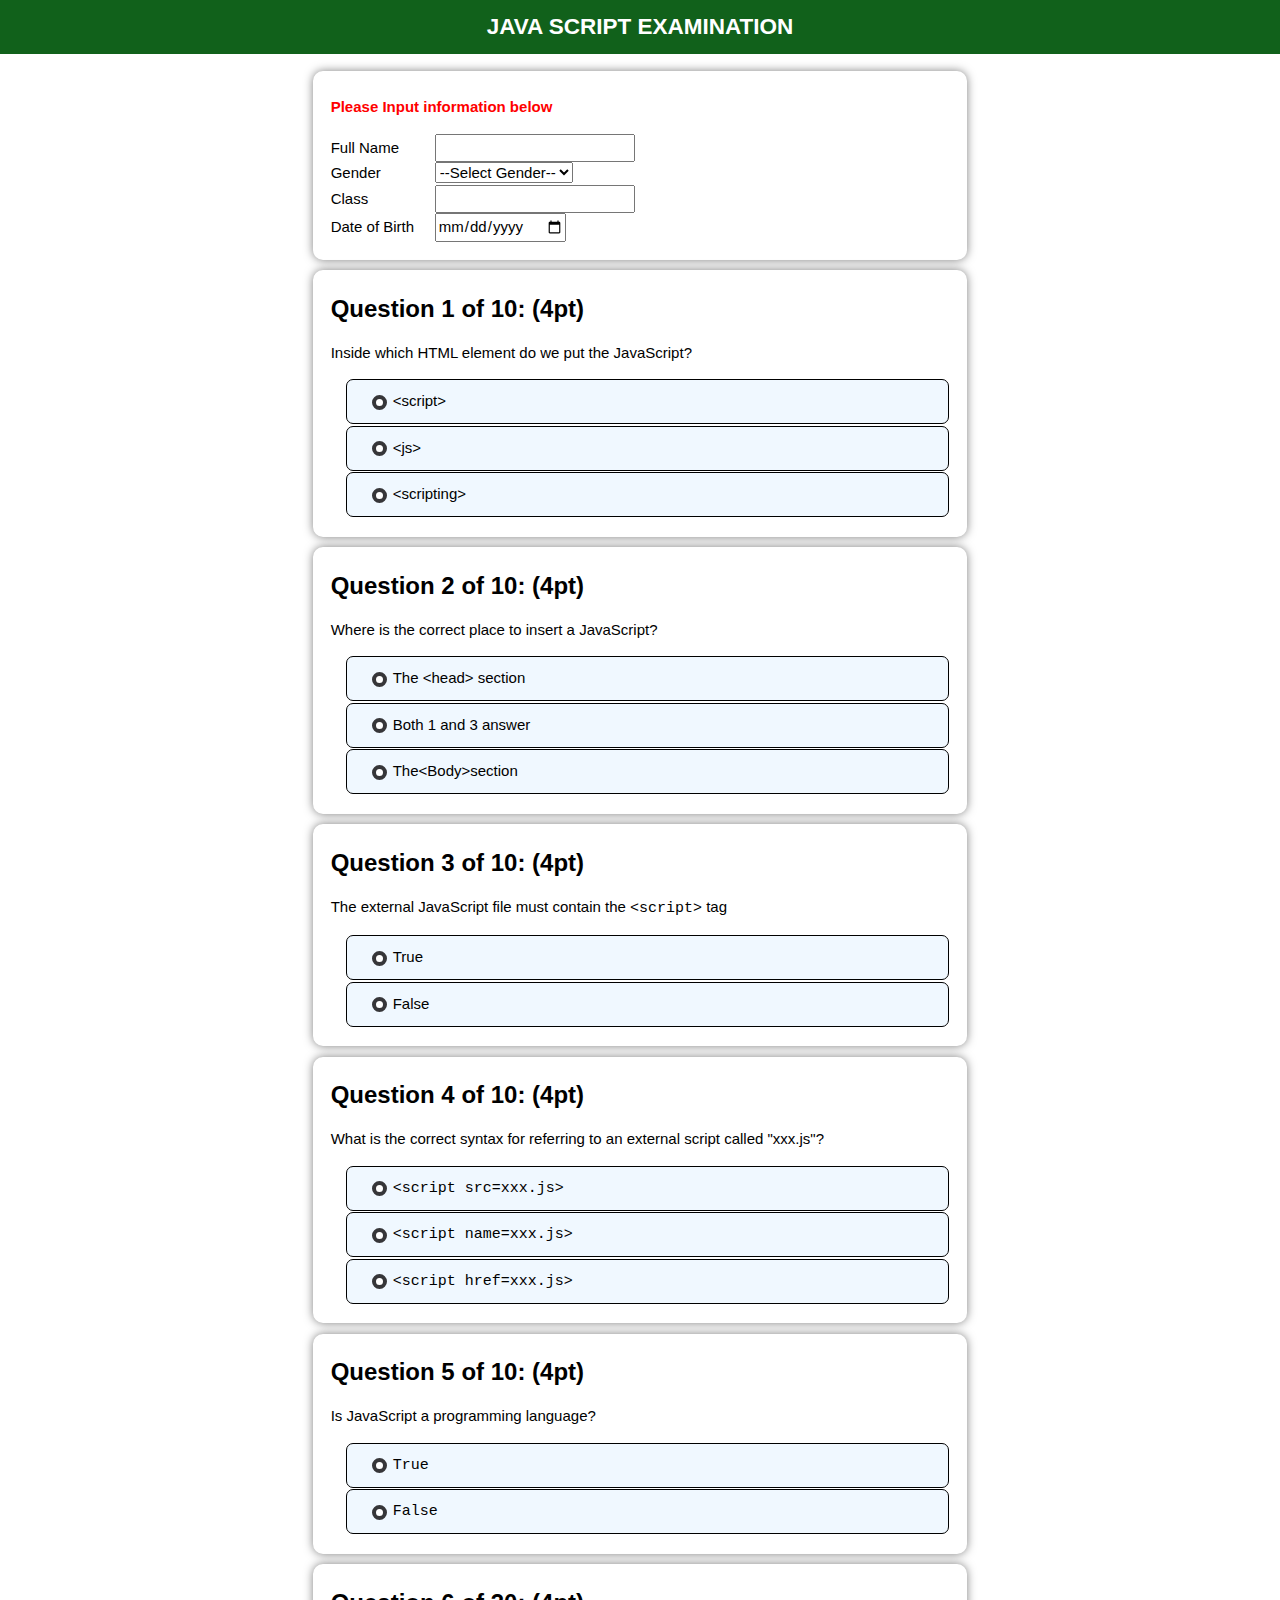
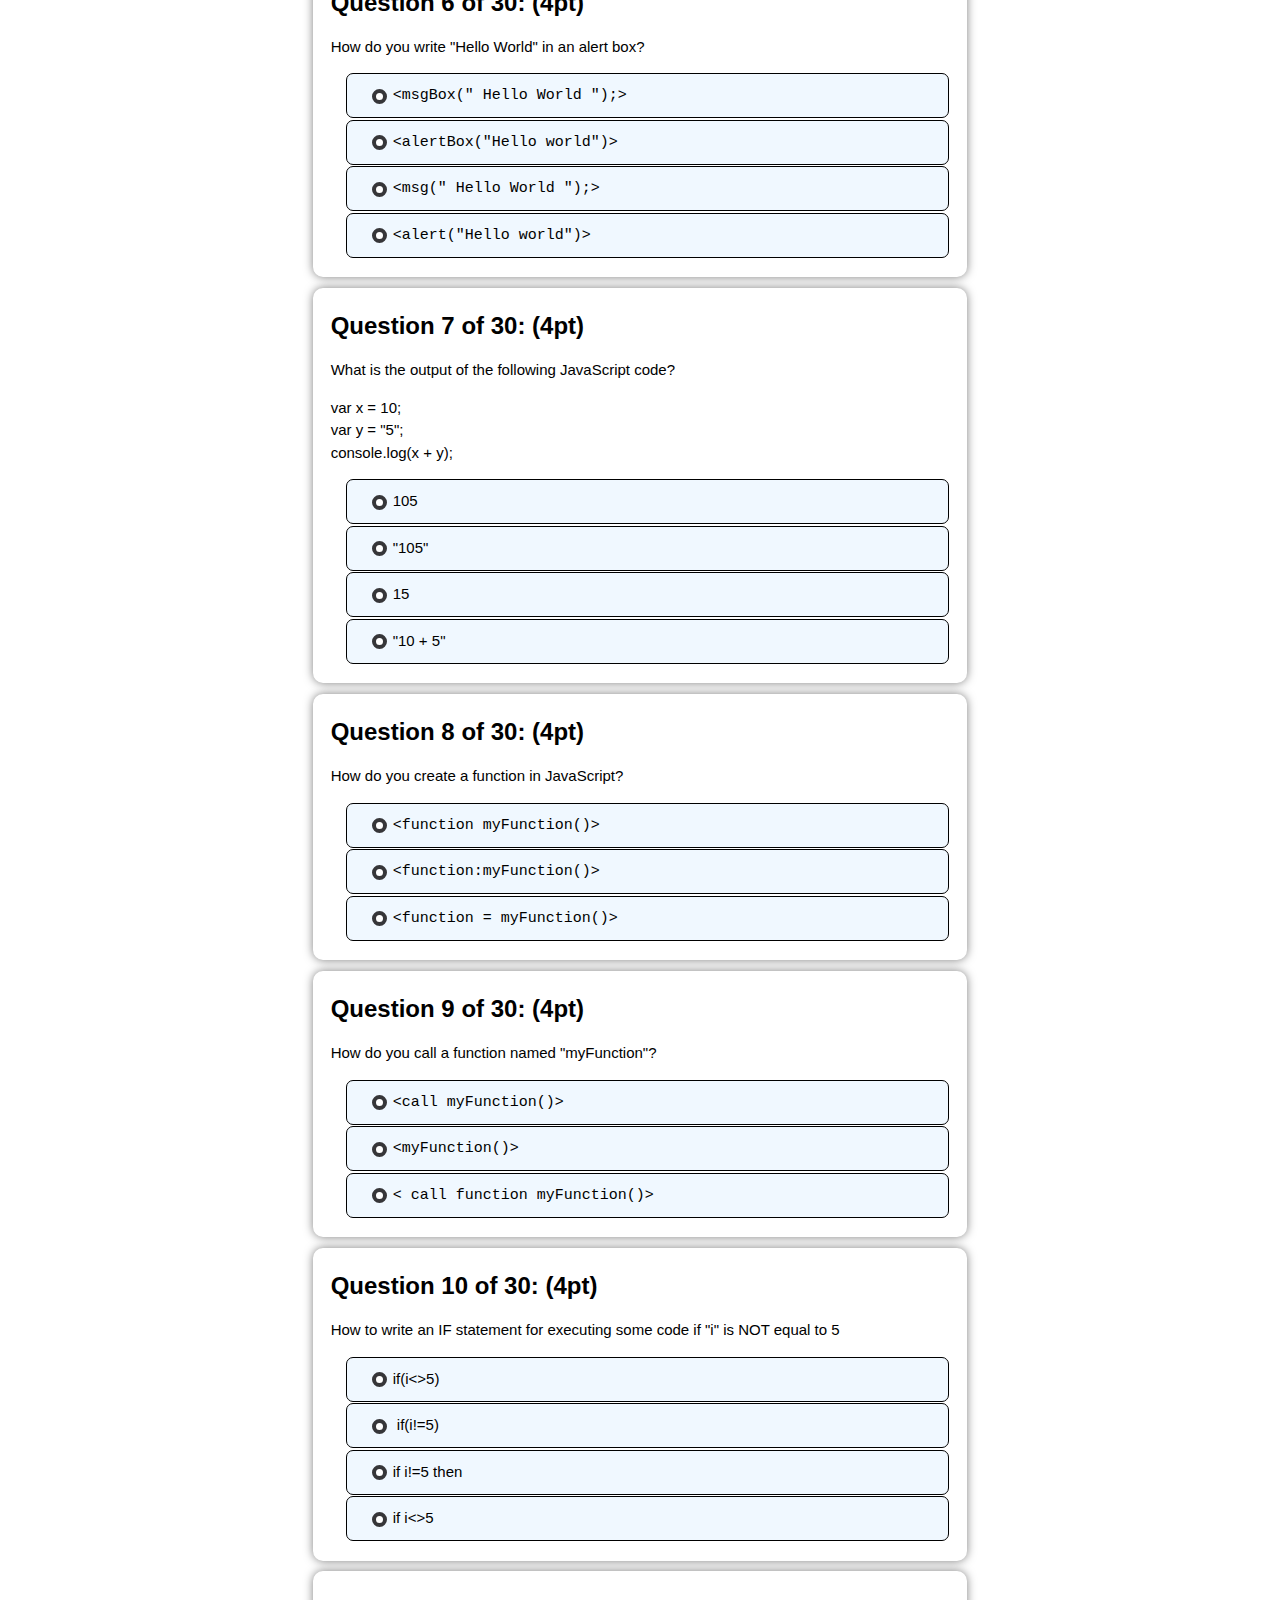
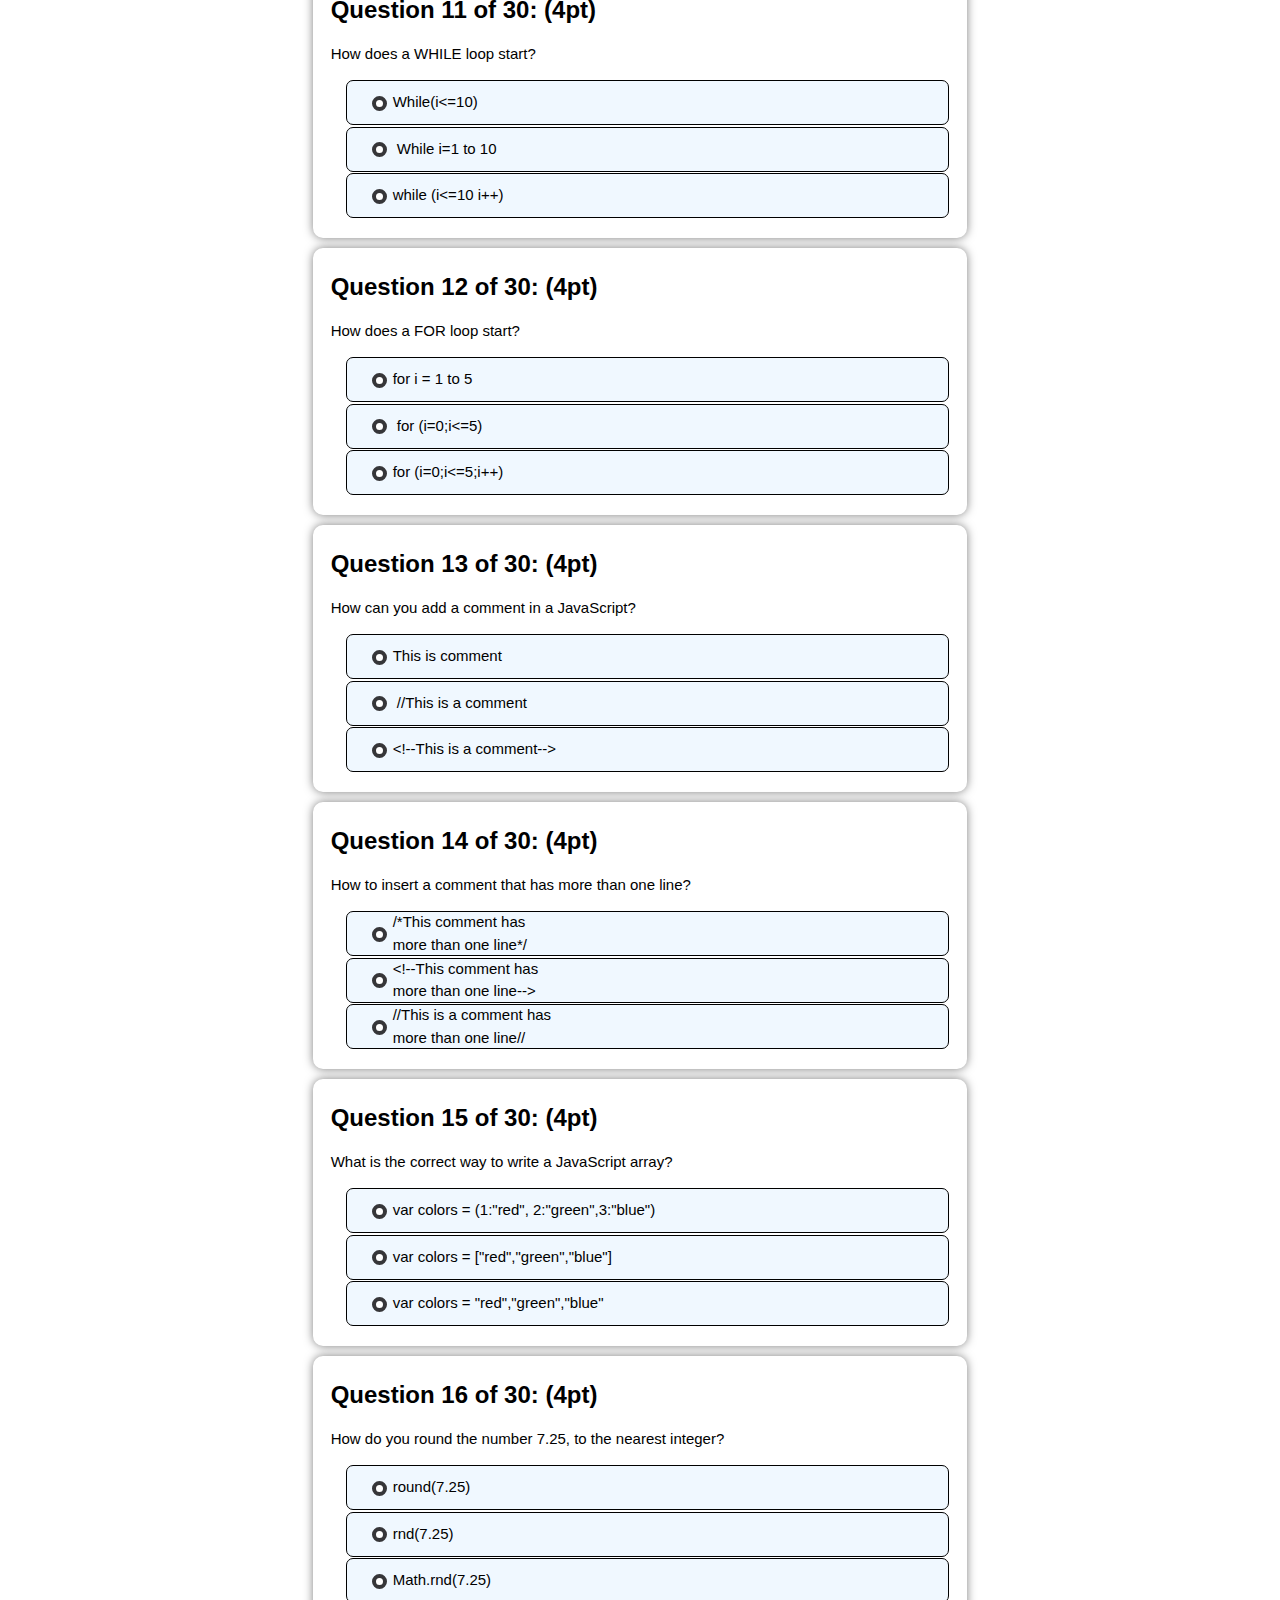
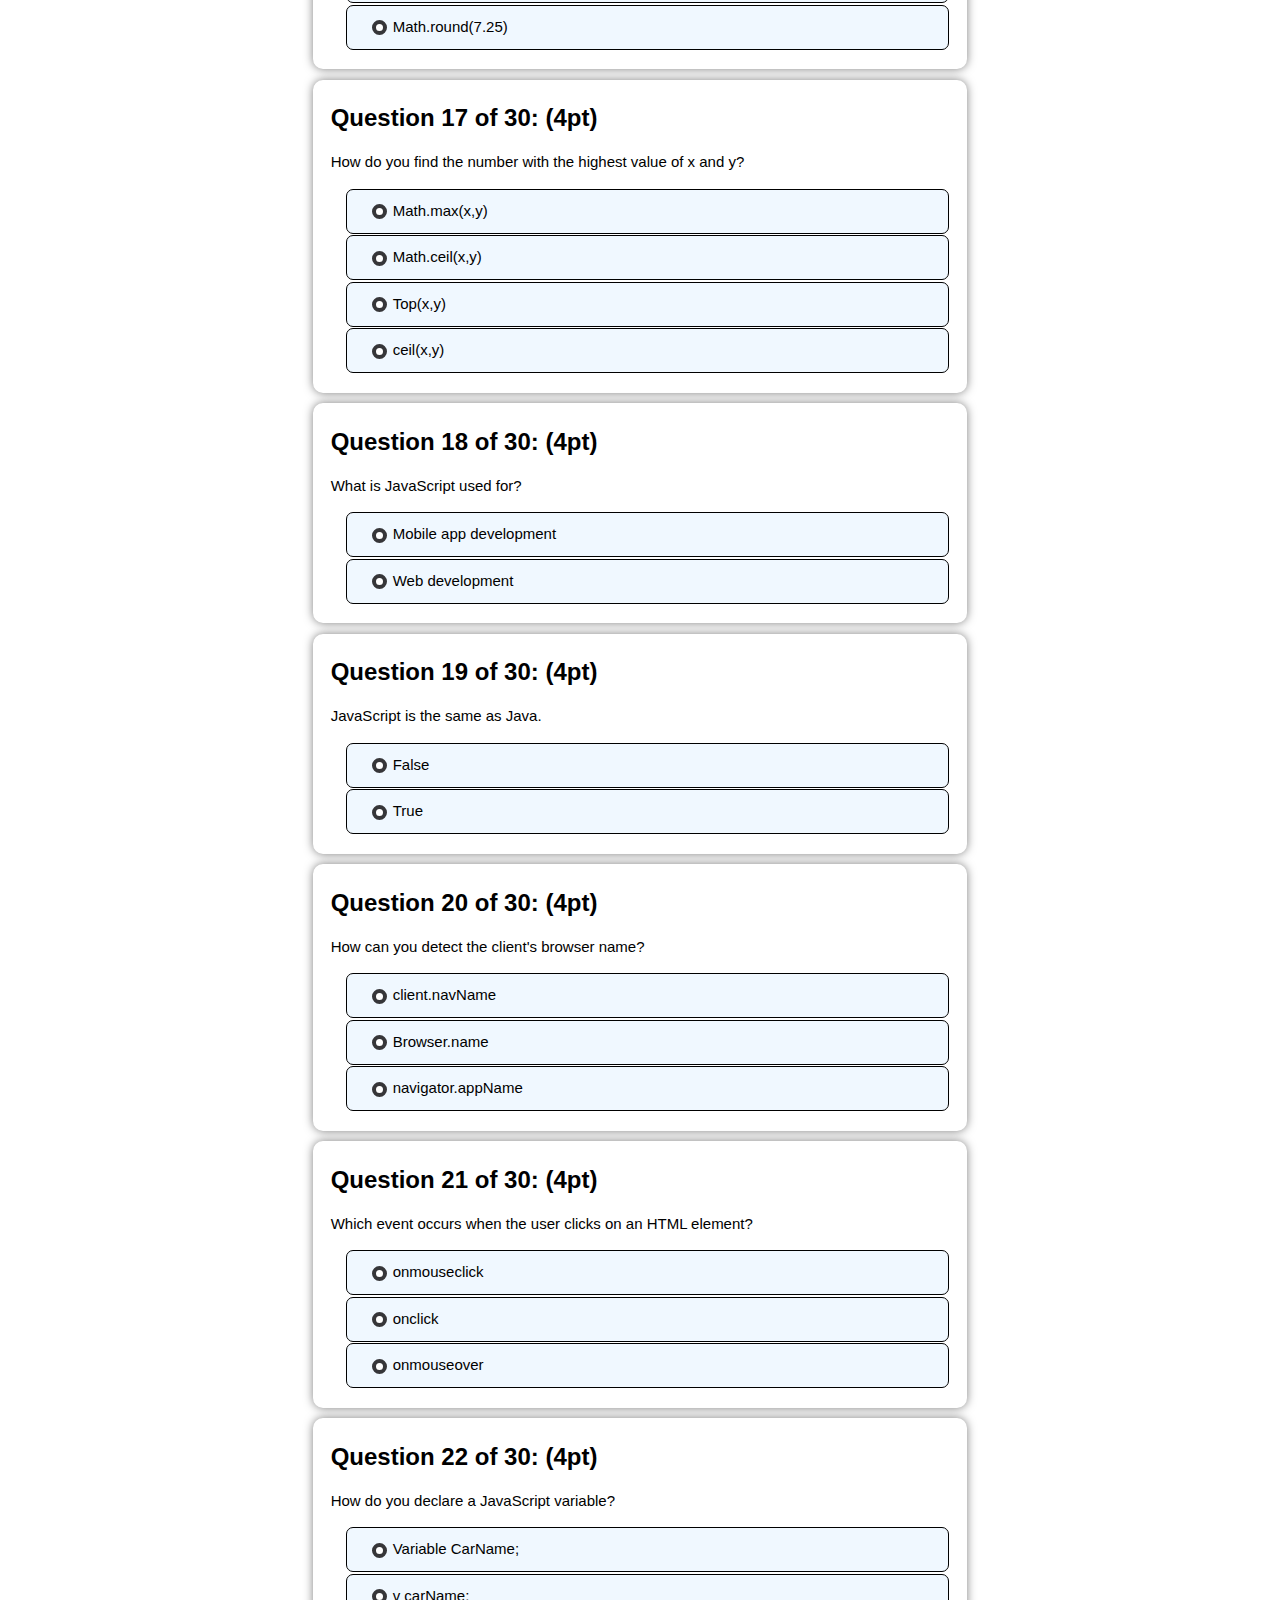
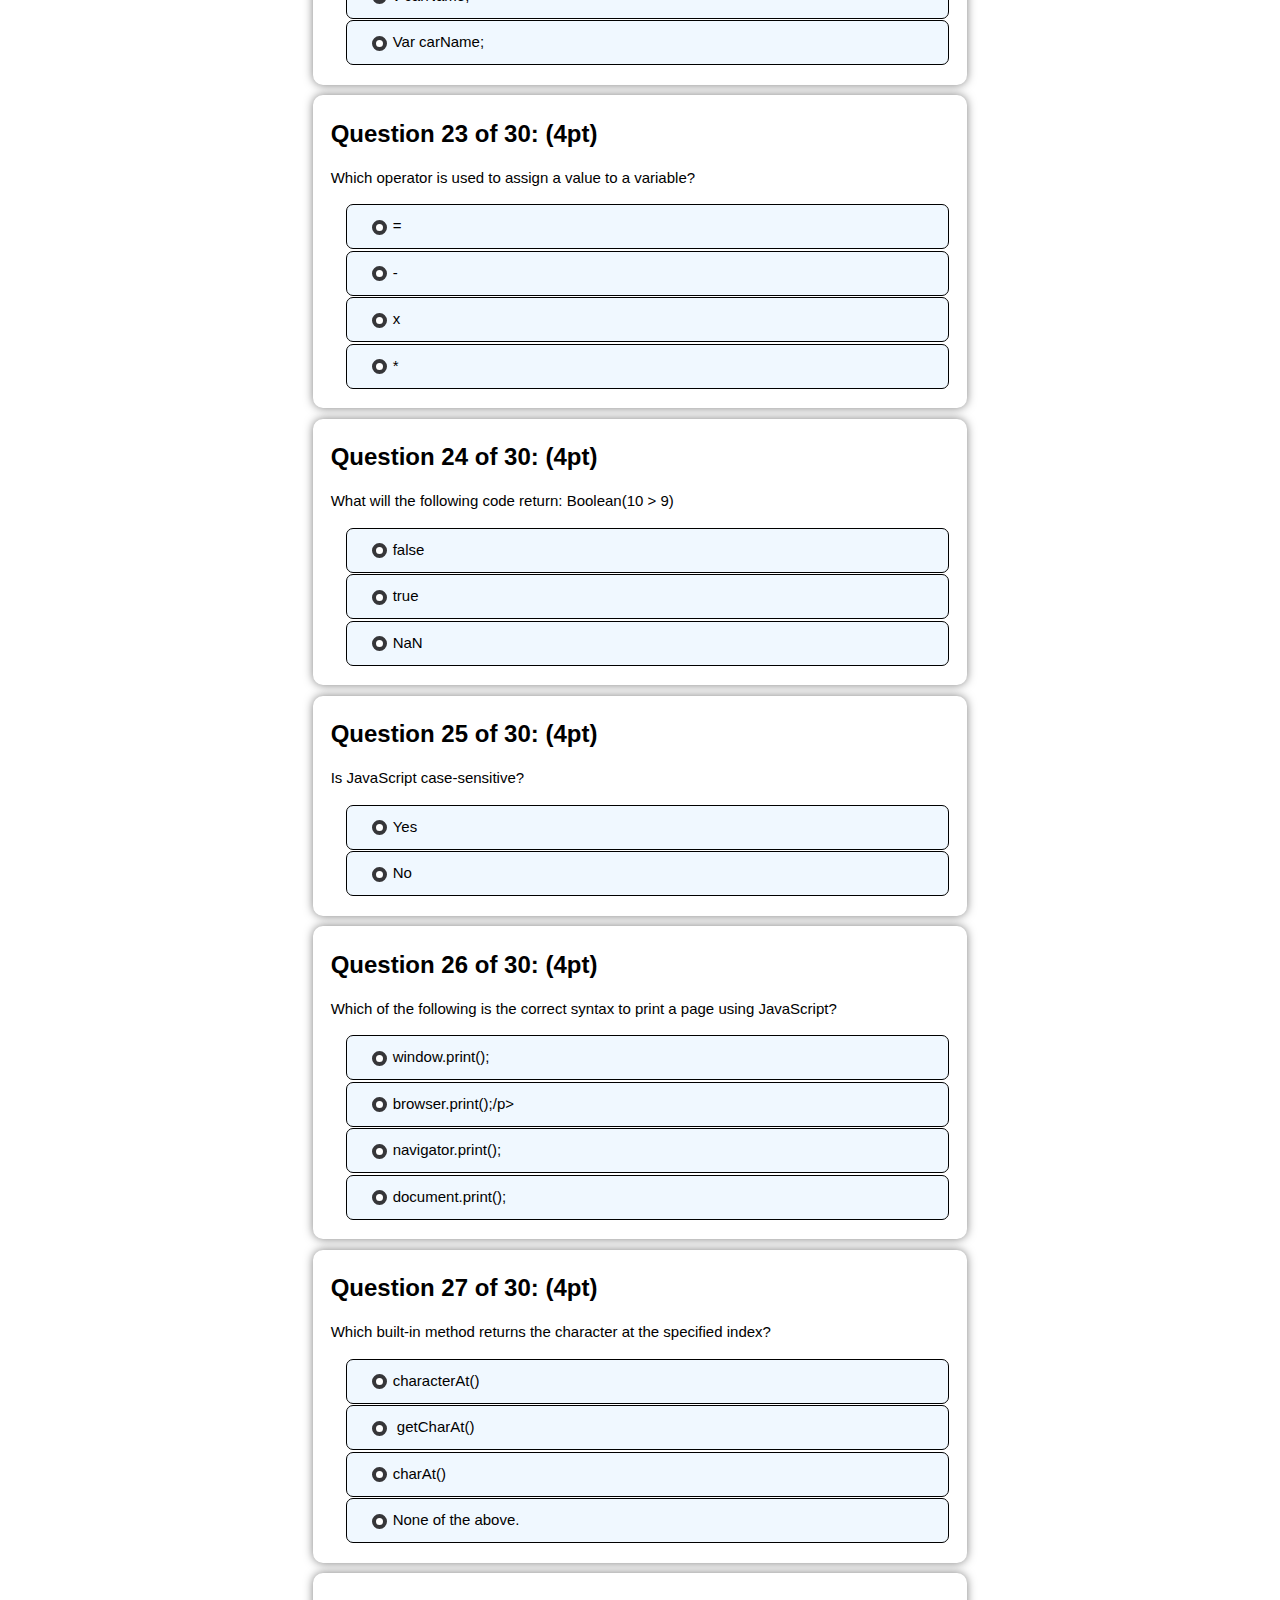
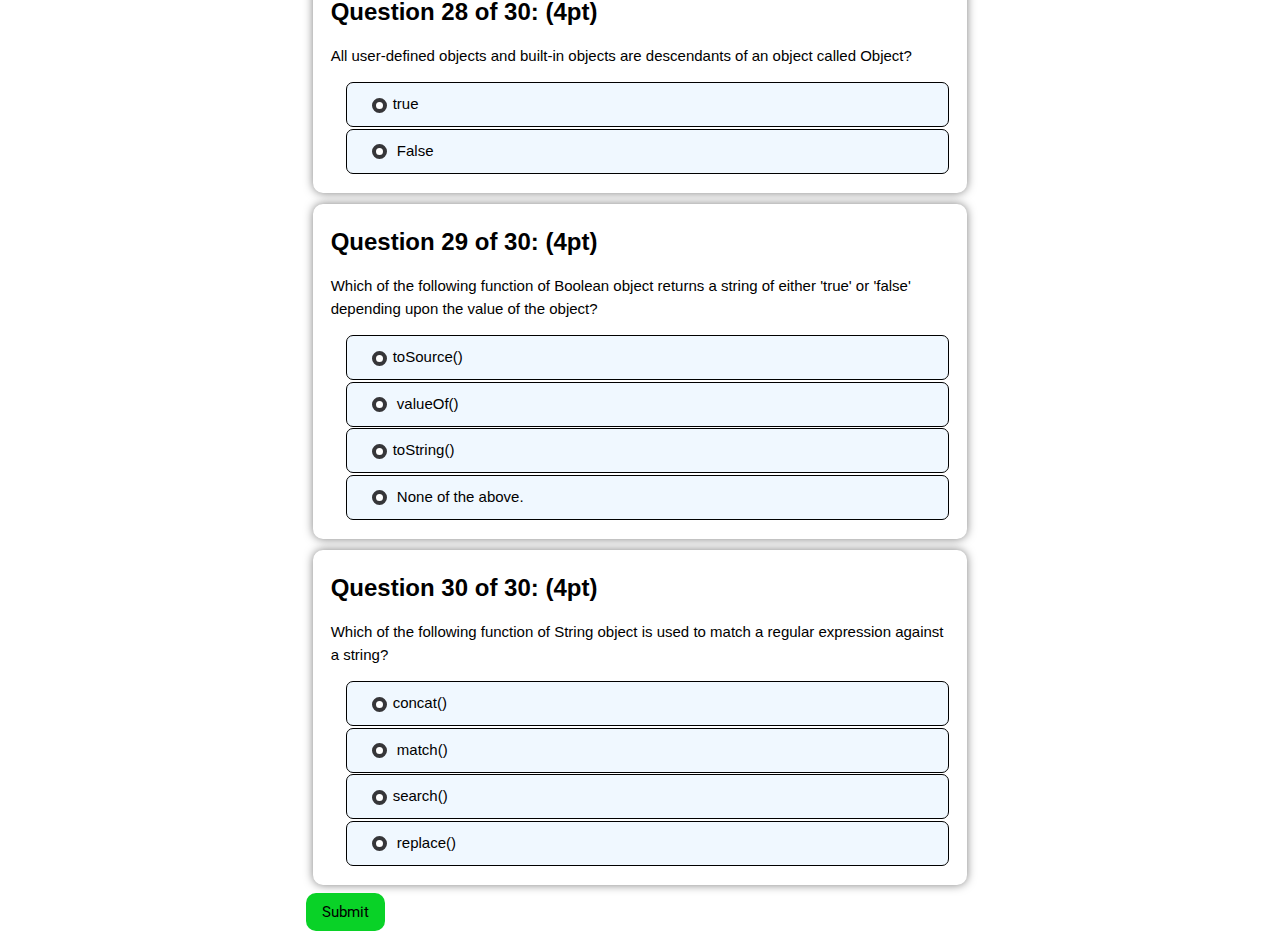
<file: index.html>
<!DOCTYPE html>
<html lang="en">
<head>
    <meta charset="UTF-8">
    <meta http-equiv="X-UA-Compatible" content="IE=edge">
    <meta name="viewport" content="width=device-width, initial-scale=1.0">
    <title>online test</title>
    <link rel="stylesheet" href="w3.css">
    <link rel="stylesheet" href="t1.css">
    <link rel="icon" type="image/png" href="xxx.ico"/>
    <link rel="preconnect" href="https://fonts.googleapis.com">
    <link rel="preconnect" href="https://fonts.gstatic.com" crossorigin>
    <link href="https://fonts.googleapis.com/css2?family=Kdam+Thmor+Pro&family=Poppins:wght@400;500;600&family=Roboto&display=swap" rel="stylesheet">
</head>
<body>
    <div class="exam"> 
        <h1> JAVA SCRIPT EXAMINATION</h1>
    </div>
   <div class="container">
        <div class="w3-container">
            <div class="question result" id="finalResult">
                <h3>Thank you for submitting.</h3>
                <hr>
                <p id="rsTwo" > :Result</p>
             </div>       
            <div class="information" id="myForm">
               <p>Please Input information below</p>
                <label for="fullname">Full Name</label>
                <input type="text" id="fullname" name="fullname" required><br>
                <label for="gender" id="">Gender</label>
                <select id="gender" name="gender"  required>
                    <option value="">--Select Gender--</option>
                    <option value="male">Male</option>
                    <option valu e="female">Female</option>
                </select><br>
                <label for="class" id="class">Class</label>
                <input type="text" id="classx" name="class" required><br>

                <label for="dob">Date of Birth</label>
                <input type="date" id="dob" name="dob" required><br>
            </div>       
            <div class="question">
                <h3 id="q1">Question 1 of 10: (4pt)</h3>
                <p id="question">Inside which HTML element do we put the JavaScript?</p>
                <div class="third-container">          
                   <div class="qs" id="qs">
                    <p>
                        <input class="checkbox-round"  type="checkbox" name="" id="q1_1">
                        <label for=""><p><</p> script<p>></p></label>
                    </p>
                   </div>
                    <div class="qs" id="qs">
                        <p>
                            <input  class="checkbox-round"  type="checkbox" name="" id="q1_2">
                            <label for=""><p><</p> js <p>></p></label>
                        </p>
                    </div>
                    <div class="qs" id="qs">
                        <p>
                            <input  class="checkbox-round"  type="checkbox" name="" id="q1_3">
                            <label for=""><p><</p>scripting<p>></p></label>
                        </p>
                    </div>             
                </div>
            </div>
            <div class="question">
            <h3 id="q2">Question 2 of 10: (4pt)</h3>
            <p id="question">Where is the correct place to insert a JavaScript?
            </p>
            <div class="third-container">          
               <div class="qs" id="qs">
                <p>
                    <input class="checkbox-round"  type="checkbox" name="" id="q2_1">
                    <label for=""><p>The <</p> head<p>> section</p>
                    </label>
                </p>
               </div>
                <div class="qs" id="qs">
                <p>
                        <input  class="checkbox-round"  type="checkbox" name="" id="q2_2">
                        <label for=""><p>Both  1 and 3 answer</p></label>
                 </p>
                </div>
                <div class="qs" id="qs">
                    <p>
                        <input  class="checkbox-round"  type="checkbox" name="" id="q2_3">
                        <label for=""><p>The<</p>Body<p>>section</p></label>
                    </p>
                </div>
            </div>
            </div>
            <div class="question">
                <h3 id="q3">Question 3 of 10: (4pt)</h3>
                <p id="question">
                    The external JavaScript file must contain the <code>&lt;script&gt;</code> tag</p>
                <div class="third-container">          
                    <div class="qs" id="qs">
                    <p>
                        <input class="checkbox-round"  type="checkbox" name="" id="q3_1">
                        <label for=""><p>True</p></label>
                    </p>
                    </div>
                    <div class="qs" id="qs">
                        <p>
                        <input  class="checkbox-round"  type="checkbox" name="" id="q3_2">
                        <label for=""><p>False</p></label>
                       </p>
                    </div>                        
                </div>
            </div>
            <div class="question">
                <h3 id="q1">Question 4 of 10: (4pt)</h3>
            <p id="question">What is the correct syntax for referring to an external script called "xxx.js"?
            </p>
            <div class="third-container">          
                <div class="qs" id="qs">
                    <p>
                        <input class="checkbox-round"  type="checkbox" name="" id="q4_1">
                        <label for=""><p>
                            <code>&lt;script src=xxx.js&gt;</code>
                        </label>
                    </p>
                </div>
                <div class="qs" id="qs">
                    <p>
                        <input  class="checkbox-round"  type="checkbox" name="" id="q4_2">
                        <label for=""><p><code>&lt;script name=xxx.js&gt;</code></p></label>
                    </p>
                </div>
                <div class="qs" id="qs">
                    <p>
                        <input  class="checkbox-round"  type="checkbox" name="" id="q4_3">
                        <label for=""><p><code>&lt;script href=xxx.js&gt;</code></p></label>
                    </p>
            </div>
        </div>
            </div>
        <div class="question">
            <h3 id="q1">Question 5 of 10: (4pt)</h3>
            <p id="question">Is JavaScript a programming language?
            </p>
            <div class="third-container">          
                <div class="qs" id="qs">
                    <p>
                        <input class="checkbox-round"  type="checkbox" name="" id="q5_1">
                        <label for=""><p>
                            <code>True</code>
                    </p>
                        </label>
                </div>
                <div class="qs" id="qs">
                    <p>
                        <input  class="checkbox-round"  type="checkbox" name="" id="q5_2">
                        <label for=""><p><code>False</code></p></label>
                    </p>
                </div>
            </div>
        </div>
        <div class="question">
            <h3 id="q1">Question 6 of 30: (4pt)</h3>
            <p id="question">How do you write "Hello World" in an alert box?
            </p>
            <div class="third-container">          
                <div class="qs" id="qs">
                    <p>
                        <input class="checkbox-round"  type="checkbox" name="" id="q6_1">
                        <label for=""><p>
                            <code>&lt;msgBox(" Hello World ");&gt;</code>
                    </p>
                        </label>
                </div>
                <div class="qs" id="qs">
                    <p>
                        <input  class="checkbox-round"  type="checkbox" name="" id="q6_2">
                        <label for=""><p><code>&lt;alertBox("Hello world")&gt;</code></p></label>
                    </p>
                </div>
                <div class="qs" id="qs">
                    <p>
                        <input class="checkbox-round"  type="checkbox" name="" id="q6_3">
                        <label for=""><p>
                            <code>&lt;msg(" Hello World ");&gt;</code>
                    </p>
                        </label>
                    </div>
                    <div class="qs" id="qs">
                        <p>
                            <input  class="checkbox-round"  type="checkbox" name="" id="q6_4">
                            <label for=""><p><code>&lt;alert("Hello world")&gt;</code></p></label>
                        </p>
                </div>
            </div>
        </div>
        <div class="question">
            <h3 id="q1">Question 7 of 30: (4pt)</h3>
            <p id="question">What is the output of the following JavaScript code?
                            <p>var x = 10;<br>
                                var y = "5";<br>
                                console.log(x + y);</p>
            </p>
            <div class="third-container">          
                <div class="qs" id="qs">
                    <p>
                        <input class="checkbox-round"  type="checkbox" name="" id="q7_1">
                        <label for=""><p>105
                    </p>
                        </label>
                </div>
                <div class="qs" id="qs">
                    <p>
                        <input  class="checkbox-round"  type="checkbox" name="" id="q7_2">
                        <label for=""><p>"105"</p></label>
                    </p>
                </div>
                <div class="qs" id="qs">
                   <p>
                        <input class="checkbox-round"  type="checkbox" name="" id="q7_3">
                        <label for=""><p>15</p>
                    </p>
                        </label>
                </div>
                <div class="qs" id="qs">
                    <p>
                        <input  class="checkbox-round"  type="checkbox" name="" id="q7_4">
                        <label for=""><p> "10 + 5"</p></label>
                    </p>
                </div>
            </div>
        </div>
           <div class="question">
            <h3 id="q1">Question 8 of 30: (4pt)</h3>
            <p id="question">How do you create a function in JavaScript?
            </p>
            <div class="third-container">          
                <div class="qs" id="qs">
                    <p>
                        <input class="checkbox-round"  type="checkbox" name="" id="q8_1">
                        <label for=""><p>
                        <code>&lt;function myFunction()&gt;</code></p>
                        </label>
                    </p>
                </div>
                <div class="qs" id="qs">
                    <p>
                        <input  class="checkbox-round"  type="checkbox" name="" id="q8_2">
                        <label for=""><p><code>&lt;function:myFunction()&gt;</code></p></label>
                    </p>
                </div>
                <div class="qs" id="qs">
                    <p>
                        <input class="checkbox-round"  type="checkbox" name="" id="q8_3">
                        <label for=""><p>
                        <code>&lt;function = myFunction()&gt;</code>
                    </p>
                        </label>
                    </p>
                </div>
            </div>
           </div>
            <div class="question">
                <h3 id="q1">Question 9 of 30: (4pt)</h3>
                <p id="question">How do you call a function named "myFunction"?
                </p>
                <div class="third-container">          
                    <div class="qs" id="qs">
                        <p>
                            <input class="checkbox-round"  type="checkbox" name="" id="q9_1">
                            <label for=""><p>
                            <code>&lt;call myFunction()&gt;</code>
                            </p>
                            </label>
                        </p>
                    </div>
                    <div class="qs" id="qs">
                        <p>
                            <input  class="checkbox-round"  type="checkbox" name="" id="q9_2">
                            <label for=""><p><code>&lt;myFunction()&gt;</code></p></label>
                            </p>
                    </div>
                    <div class="qs" id="qs">
                        <p>
                            <input class="checkbox-round"  type="checkbox" name="" id="q9_3">
                            <label for=""><p>
                            <code>&lt; call function myFunction()&gt;</code>
                        </p>
                            </label>
                    </div>
                </div>
            </div>
            <div class="question">
                <h3 id="q1">Question 10 of 30: (4pt)</h3>
                <p id="question">How to write an IF statement for executing some code if "i" is NOT equal to 5
                </p>
                <div class="third-container">          
                    <div class="qs" id="qs">
                        <p>
                            <input class="checkbox-round"  type="checkbox" name="" id="q10_1">
                            <label for=""><p>
                                    if(i<>5)
                            </p>
                            </label>
                        </p>
                    </div>
                    <div class="qs" id="qs">
                        <p>
                            <input  class="checkbox-round"  type="checkbox" name="" id="q10_2">
                            <label for="">if(i!=5)</label>
                            </p>
                    </div>
                    <div class="qs" id="qs">
                        <p>
                            <input class="checkbox-round"  type="checkbox" name="" id="q10_3">
                            <label for=""><p>
                                if i!=5 then
                        </p>
                            </label>
                    </div>
                    <div class="qs" id="qs">
                        <p>
                            <input class="checkbox-round"  type="checkbox" name="" id="q10_4">
                            <label for=""><p>if i<>5 </p>
                            </label>
                    </div>
                </div>
            </div>
           <div class="question">
            <h3 id="q11">Question 11 of 30: (4pt)</h3>
            <p id="question">How does a WHILE loop start?
            </p>
            <div class="third-container">          
                <div class="qs" id="qs">
                    <p>
                        <input class="checkbox-round"  type="checkbox" name="" id="q11_1">
                        <label for=""><p>
                                While(i<=10)
                        </p>
                        </label>
                    </p>
                </div>
                <div class="qs" id="qs">
                    <p>
                        <input  class="checkbox-round"  type="checkbox" name="" id="q11_2">
                        <label for="">While i=1 to 10</label>
                        </p>
                </div>
                <div class="qs" id="qs">
                    <p>
                        <input class="checkbox-round"  type="checkbox" name="" id="q11_3">
                        <label for=""><p>
                            while (i<=10 i++)
                    </p>
                        </label>
                </div>
            </div>
           </div>
            <div class="question">
                <h3 id="q12">Question 12 of 30: (4pt)</h3>
            <p id="question">How does a FOR loop start?
            </p>
            <div class="third-container">          
                <div class="qs" id="qs">
                    <p>
                        <input class="checkbox-round"  type="checkbox" name="" id="q12_1">
                        <label for=""><p>
                                for i = 1 to 5
                        </p>
                        </label>
                    </p>
                </div>
                <div class="qs" id="qs">
                    <p>
                        <input  class="checkbox-round"  type="checkbox" name="" id="q12_2">
                        <label for="">for (i=0;i<=5)</label>
                        </p>
                </div>
                <div class="qs" id="qs">
                    <p>
                        <input class="checkbox-round"  type="checkbox" name="" id="q12_3">
                        <label for=""><p>
                            for (i=0;i<=5;i++)
                    </p>
                        </label>
                </div>
            </div>
            </div>
            <div class="question">
                <h3 id="q13">Question 13 of 30: (4pt)</h3>
            <p id="question">How can you add a comment in a JavaScript?
            </p>
            <div class="third-container">          
                <div class="qs" id="qs">
                    <p>
                        <input class="checkbox-round"  type="checkbox" name="" id="q13_1">
                        <label for=""><p>This is comment</p></label>
                    </p>
                </div>
                <div class="qs" id="qs">
                    <p>
                        <input  class="checkbox-round"  type="checkbox" name="" id="q13_2">
                        <label for=""> //This is a comment</label>
                    </p>
                </div>
                <div class="qs" id="qs">
                    <p>
                        <input class="checkbox-round"  type="checkbox" name="" id="q13_3">
                        <label for=""><p>&lt;!--This is a comment--&gt; </p> </label>
                </div>
            </div>
            </div>
            <div class="question">
                <h3 id="q14">Question 14 of 30: (4pt)</h3>
            <p id="question">How to insert a comment that has more than one line?
            </p>
            <div class="third-container">          
                <div class="qs" id="qs">
                    <p>
                        <input class="checkbox-round"  type="checkbox" name="" id="q14_1">
                        <label for=""><p>/*This comment has<br> more than one line*/</p></label>
                    </p>
                </div>
                <div class="qs" id="qs">
                    <p>
                        <input  class="checkbox-round"  type="checkbox" name="" id="q14_2">
                        <label for=""><p>&lt;!--This comment has<br> more than one line--&gt;</p></label>
                    </p>
                </div>
                <div class="qs" id="qs">
                    <p>
                        <input class="checkbox-round"  type="checkbox" name="" id="q14_3">
                        <label for=""><p>//This is a comment has <br> more than one line//</p> </label>
                </div>
            </div>
            </div>
            <div class="question">
                <h3 id="q15">Question 15 of 30: (4pt)</h3>
                <p id="question">What is the correct way to write a JavaScript array?
                </p>
                <div class="third-container">          
                    <div class="qs" id="qs">
                        <p>
                            <input class="checkbox-round"  type="checkbox" name="" id="q15_1">
                            <label for=""><p>var colors = (1:"red", 2:"green",3:"blue")</p></label>
                        </p>
                    </div>
                    <div class="qs" id="qs">
                        <p>
                            <input  class="checkbox-round"  type="checkbox" name="" id="q15_2">
                            <label for=""><p>var colors = ["red","green","blue"]</label>                        
                        </p>
                    </div>
                    <div class="qs" id="qs">
                        <p>
                            <input class="checkbox-round"  type="checkbox" name="" id="q15_3">
                            <label for=""><p>var colors = "red","green","blue" </p> </label>
                    </div>
                </div>
            </div>
            <div class="question">
                <h3 id="q16">Question 16 of 30: (4pt)</h3>
            <p id="question">How do you round the number 7.25, to the nearest integer?
            </p>
            <div class="third-container">          
                <div class="qs" id="qs">
                    <p>
                        <input class="checkbox-round"  type="checkbox" name="" id="q16_1">
                        <label for=""><p>round(7.25)</p></label>
                    </p>
                </div>
                <div class="qs" id="qs">
                    <p>
                        <input  class="checkbox-round"  type="checkbox" name="" id="q16_2">
                        <label for=""><p>rnd(7.25)</label>                        
                    </p>
                </div>
                <div class="qs" id="qs">
                    <p>
                        <input  class="checkbox-round"  type="checkbox" name="" id="q16_3">
                        <label for=""><p>Math.rnd(7.25)</label>                        
                    </p>
                </div>
                <div class="qs" id="qs">
                    <p>
                        <input class="checkbox-round"  type="checkbox" name="" id="q16_4">
                        <label for=""><p>Math.round(7.25)</p> </label>
                </div>
            </div>
            </div>
            <div class="question">
                <h3 id="q17">Question 17 of 30: (4pt)</h3>
            <p id="question">How do you find the number with the highest value of x and y?
            </p>
            <div class="third-container">          
                <div class="qs" id="qs">
                    <p>
                        <input class="checkbox-round"  type="checkbox" name="" id="q17_1">
                        <label for=""><p>Math.max(x,y)</p></label>
                    </p>
                </div>
                <div class="qs" id="qs">
                    <p>
                        <input  class="checkbox-round"  type="checkbox" name="" id="q17_2">
                        <label for=""><p>Math.ceil(x,y)</label>                        
                    </p>
                </div>
                <div class="qs" id="qs">
                    <p>
                        <input  class="checkbox-round"  type="checkbox" name="" id="q17_3">
                        <label for=""><p>Top(x,y)</label>                        
                    </p>
                </div>
                <div class="qs" id="qs">
                    <p>
                        <input class="checkbox-round"  type="checkbox" name="" id="q17_4">
                        <label for=""><p>ceil(x,y)</p> </label>
                </div>
            </div>
            </div>
            <div class="question">
                <h3 id="q18">Question 18 of 30: (4pt)</h3>
                <p id="question">What is JavaScript used for?
                </p>
                <div class="third-container">          
                    <div class="qs" id="qs">
                        <p>
                            <input class="checkbox-round"  type="checkbox" name="" id="q18_1">
                            <label for=""><p>Mobile app development</p></label>
                        </p>
                    </div>
                    <div class="qs" id="qs">
                        <p>
                            <input  class="checkbox-round"  type="checkbox" name="" id="q18_2">
                            <label for=""><p>Web development</p></label>                        
                        </p>
                    </div>
                </div>
            </div>
            <div class="question">
                <h3 id="q19">Question 19 of 30: (4pt)</h3>
                <p id="question">JavaScript is the same as Java.
                </p>
                <div class="third-container">          
                    <div class="qs" id="qs">
                        <p>
                            <input class="checkbox-round"  type="checkbox" name="" id="q19_1">
                            <label for=""><p>False</p></label>
                        </p>
                    </div>
                <div class="qs" id="qs">
                    <p>
                        <input  class="checkbox-round"  type="checkbox" name="" id="q19_2">
                        <label for=""><p>True</p></label>                        
                    </p>
                </div>
            </div>
            </div>
            <div class="question">
                <h3 id="q20">Question 20 of 30: (4pt)</h3>
                <p id="question">How can you detect the client's browser name?
                </p>
                <div class="third-container">          
                    <div class="qs" id="qs">
                        <p>
                            <input class="checkbox-round"  type="checkbox" name="" id="q20_1">
                            <label for=""><p>client.navName</p></label>
                        </p>
                    </div>
                    <div class="qs" id="qs">
                        <p>
                            <input  class="checkbox-round"  type="checkbox" name="" id="q20_2">
                            <label for=""><p>Browser.name</p></label>                        
                        </p>
                    </div>
                    <div class="qs" id="qs">
                        <p>
                            <input  class="checkbox-round"  type="checkbox" name="" id="q20_3">
                            <label for=""><p>navigator.appName</p></label>                        
                        </p>
                    </div>
                </div>
            </div>
            <div class="question">
                <h3 id="q21">Question 21 of 30: (4pt)</h3>
            <p id="question">Which event occurs when the user clicks on an HTML element?
            </p>
            <div class="third-container">          
                <div class="qs" id="qs">
                    <p>
                        <input class="checkbox-round"  type="checkbox" name="" id="q21_1">
                        <label for=""><p>onmouseclick</p></label>
                    </p>
                </div>
                <div class="qs" id="qs">
                    <p>
                        <input  class="checkbox-round"  type="checkbox" name="" id="q21_2">
                        <label for=""><p>onclick</p></label>                        
                    </p>
                </div>
                <div class="qs" id="qs">
                    <p>
                        <input  class="checkbox-round"  type="checkbox" name="" id="q21_3">
                        <label for=""><p>onmouseover</p></label>                        
                    </p>
                </div>
            </div>
            </div>
            <div class="question">
                <h3 id="q22">Question 22 of 30: (4pt)</h3>
                <p id="question">How do you declare a JavaScript variable?
                </p>
                <div class="third-container">          
                    <div class="qs" id="qs">
                        <p>
                            <input class="checkbox-round"  type="checkbox" name="" id="q22_1">
                            <label for=""><p>Variable CarName;</p></label>
                        </p>
                    </div>
                    <div class="qs" id="qs">
                        <p>
                            <input  class="checkbox-round"  type="checkbox" name="" id="q22_2">
                            <label for=""><p>v carName;</p></label>                        
                        </p>
                    </div>
                    <div class="qs" id="qs">
                        <p>
                            <input  class="checkbox-round"  type="checkbox" name="" id="q22_3">
                            <label for=""><p>Var carName;</p></label>                        
                        </p>
                    </div>
                </div>
            </div>
            <div class="question">
                <h3 id="q23">Question 23 of 30: (4pt)</h3>
                <p id="question">Which operator is used to assign a value to a variable?
                </p>
                <div class="third-container">          
                    <div class="qs" id="qs">
                        <p>
                            <input class="checkbox-round"  type="checkbox" name="" id="q23_1">
                            <label for=""><p>=</p></label>
                        </p>
                    </div>
                    <div class="qs" id="qs">
                        <p>
                            <input  class="checkbox-round"  type="checkbox" name="" id="q23_2">
                            <label for=""><p>-</p></label>                        
                        </p>
                    </div>
                    <div class="qs" id="qs">
                        <p>
                            <input  class="checkbox-round"  type="checkbox" name="" id="q23_3">
                            <label for=""><p>x</p></label>                        
                        </p>
                    </div>
                    <div class="qs" id="qs">
                        <p>
                            <input  class="checkbox-round"  type="checkbox" name="" id="q23_4">
                            <label for=""><p>*</p></label>                        
                        </p>
                    </div>
                </div>
            </div>
            <div class="question">
                <h3 id="q24">Question 24 of 30: (4pt)</h3>
                <p id="question">What will the following code return: Boolean(10 > 9)
                </p>
                <div class="third-container">          
                    <div class="qs" id="qs">
                        <p>
                            <input class="checkbox-round"  type="checkbox" name="" id="q24_1">
                            <label for=""><p>false</p></label>
                        </p>
                    </div>
                    <div class="qs" id="qs">
                        <p>
                            <input  class="checkbox-round"  type="checkbox" name="" id="q24_2">
                            <label for=""><p>true</p></label>                        
                        </p>
                    </div>
                    <div class="qs" id="qs">
                        <p>
                            <input  class="checkbox-round"  type="checkbox" name="" id="q24_3">
                            <label for=""><p>NaN</p></label>                        
                        </p>
                    </div>
                </div>
            </div>
            <div class="question">
                <h3 id="q25">Question 25 of 30: (4pt)</h3>
            <p id="question">Is JavaScript case-sensitive?
            </p>
            <div class="third-container">          
                <div class="qs" id="qs">
                    <p>
                        <input class="checkbox-round"  type="checkbox" name="" id="q25_1">
                        <label for=""><p>Yes</p></label>
                    </p>
                </div>
                <div class="qs" id="qs">
                    <p>
                        <input  class="checkbox-round"  type="checkbox" name="" id="q25_2">
                        <label for=""><p>No</p></label>                        
                    </p>
                </div>
            </div>
            </div>
            <div class="question">
                <h3 id="q26">Question 26 of 30: (4pt)</h3>
                <p id="question">Which of the following is the correct syntax to print a page using JavaScript?
    
                </p>
                <div class="third-container">          
                    <div class="qs" id="qs">
                        <p>
                            <input class="checkbox-round"  type="checkbox" name="" id="q26_1">
                            <label for=""><p>window.print();</p></label>
                        </p>
                    </div>
                    <div class="qs" id="qs">
                        <p>
                            <input  class="checkbox-round"  type="checkbox" name="" id="q26_2">
                            <label for=""><p>browser.print();/p></label>                        
                        </p>
                    </div>
                    <div class="qs" id="qs">
                        <p>
                            <input  class="checkbox-round"  type="checkbox" name="" id="q26_3">
                            <label for=""><p>navigator.print();</label>                        
                        </p>
                    </div>
                    <div class="qs" id="qs">
                        <p>
                            <input  class="checkbox-round"  type="checkbox" name="" id="q26_4">
                            <label for=""><p>document.print();</label>                        
                        </p>
                    </div>
                </div>
            </div>
            <div class="question">
                <h3 id="q27">Question 27 of 30: (4pt)</h3>
                <p id="question">Which built-in method returns the character at the specified index?
                </p>
                <div class="third-container">          
                    <div class="qs" id="qs">
                        <p>
                            <input class="checkbox-round"  type="checkbox" name="" id="q27_1">
                            <label for=""><p>characterAt()</p></label>
                        </p>
                    </div>
                    <div class="qs" id="qs">
                        <p>
                            <input  class="checkbox-round"  type="checkbox" name="" id="q27_2">
                            <label for="">getCharAt()</label>                        
                        </p>
                    </div>
                    <div class="qs" id="qs">
                        <p>
                            <input  class="checkbox-round"  type="checkbox" name="" id="q27_3">
                            <label for=""><p> charAt()</label>                        
                        </p>
                    </div>
                    <div class="qs" id="qs">
                        <p>
                            <input  class="checkbox-round"  type="checkbox" name="" id="q27_4">
                            <label for=""><p>None of the above.</label>                        
                        </p>
                    </div>
                </div>
            </div>
            <div class="question">
                <h3 id="q28">Question 28 of 30: (4pt)</h3>
                <p id="question">All user-defined objects and built-in objects are descendants of an object called Object?
                </p>
                <div class="third-container">          
                    <div class="qs" id="qs">
                        <p>
                            <input class="checkbox-round"  type="checkbox" name="" id="q28_1">
                            <label for=""><p>true</p></label>
                        </p>
                    </div>
                    <div class="qs" id="qs">
                        <p>
                            <input  class="checkbox-round"  type="checkbox" name="" id="q28_2">
                            <label for="">False</label>                        
                        </p>
                </div>
            </div>
            </div>
            <div class="question">
                <h3 id="q29">Question 29 of 30: (4pt)</h3>
                <p id="question">Which of the following function of Boolean object returns a string of either 'true' or 'false' depending upon the value of the object?
                </p>
                <div class="third-container">          
                    <div class="qs" id="qs">
                        <p>
                            <input class="checkbox-round"  type="checkbox" name="" id="q29_1">
                            <label for=""><p>toSource()</p></label>
                        </p>
                    </div>
                    <div class="qs" id="qs">
                        <p>
                            <input  class="checkbox-round"  type="checkbox" name="" id="q29_2">
                            <label for="">valueOf()</label>                        
                        </p>
                    </div>
                    <div class="qs" id="qs">
                        <p>
                            <input class="checkbox-round"  type="checkbox" name="" id="q29_3">
                            <label for=""><p>toString()                      </p></label>
                        </p>
                    </div>
                    <div class="qs" id="qs">
                        <p>
                            <input  class="checkbox-round"  type="checkbox" name="" id="q29_4">
                            <label for="">None of the above.</label>                        
                        </p>
                    </div>
                </div>
            </div>
            <div class="question">
                <h3 id="q30">Question 30 of 30: (4pt)</h3>
                <p id="question"> Which of the following function of String object is used to match a regular expression against a string?
    
                </p>
                <div class="third-container">          
                    <div class="qs" id="qs">
                        <p>
                            <input class="checkbox-round"  type="checkbox" name="" id="q30_1">
                            <label for=""><p>concat()
                            </p></label>
                        </p>
                    </div>
                    <div class="qs" id="qs">
                        <p>
                            <input  class="checkbox-round"  type="checkbox" name="" id="q30_2">
                            <label for="">match()
                            </label>                        
                        </p>
                    </div>
                    <div class="qs" id="qs">
                        <p>
                            <input class="checkbox-round"  type="checkbox" name="" id="q30_3">
                            <label for=""><p> search()    </p></label>
                        </p>
                    </div>
                    <div class="qs" id="qs">
                        <p>
                            <input  class="checkbox-round"  type="checkbox" name="" id="q30_4">
                            <label for="">replace()</label>                        
                        </p>
                    </div>
                </div>
            </div>
            <div class="answer">
                <button class="w3-button" id="btnsubmit">Submit</button>
                <p id="rs" ></p>
            </div>
        </div>
   </div>
    <script src="index.js">
    </script>
</body>
</html>
</file>
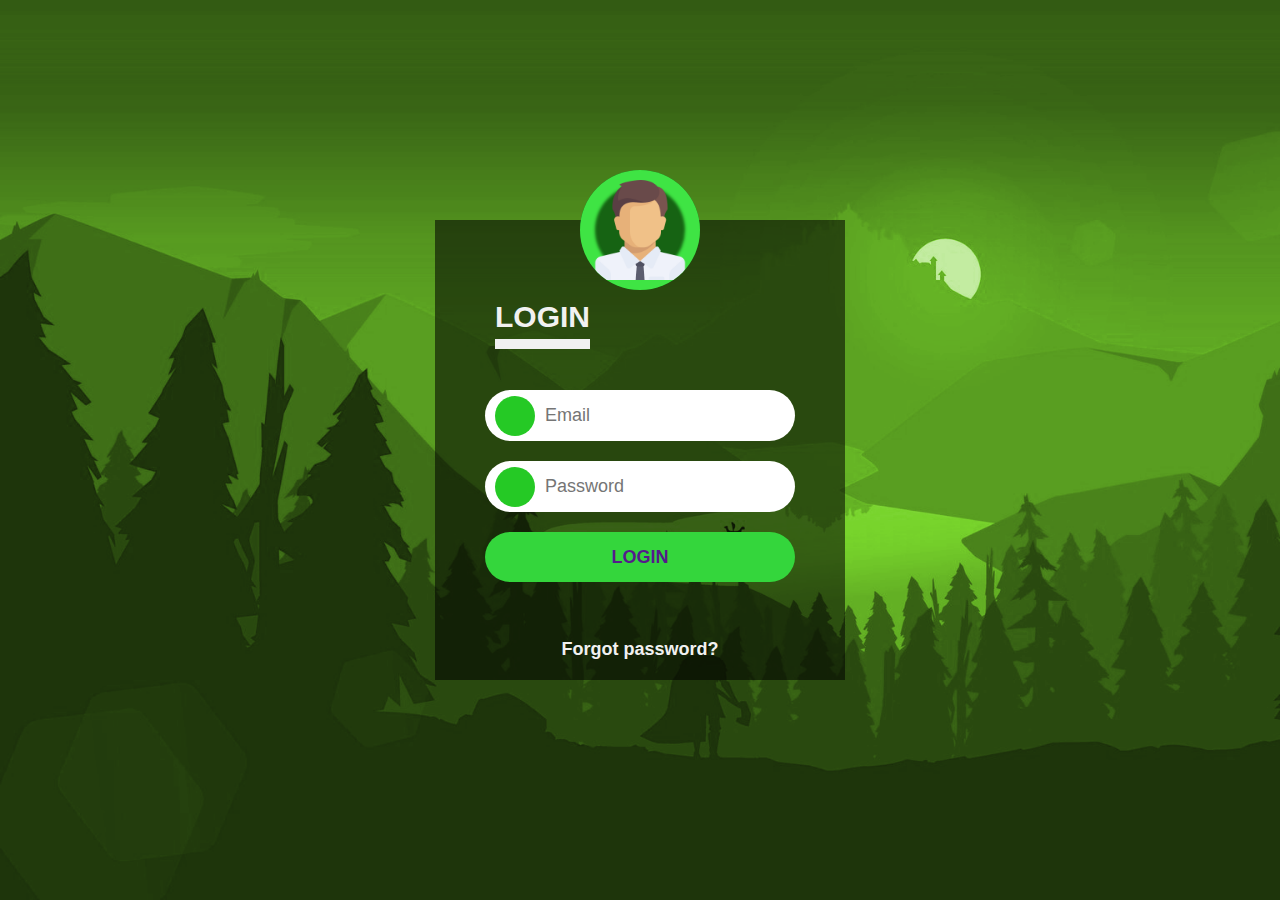
<file: login.html>
<!DOCTYPE html>
<html lang="en">
<head>
    <meta charset="UTF-8">
    <meta name="viewport" content="width=device-width, initial-scale=1.0">
    <title>Log In</title>
    <link rel="stylesheet" href="login.css">
    <link rel="icon" type="image/png" href="xxx.ico"/>
</head>
<body>
  <div class="login-form">
    <div class="form-header">
      <div class="user-logo">
        <img src="boss-man-pngrepo-com.png" alt="User"/>
      </div>
      <div class="title">Login</div>
    </div> 
    <div class="form-container">
      <div class="form-element">
        <label class="fa fa-envelope" for="login-email"></label>
        <input type="email" id="login-email" name="email" placeholder="Email" required>
      </div>
      <div class="form-element">
        <label class="fa fa-key" for="login-password"></label>
        <input type="password" id="login-password" name="password" placeholder="Password" required>
      </div>
      <div class="form-element">
        <button type="submit" onclick="validateForm()"><a href="">Login</a></button>
      </div>
      <div class="form-element forgot-link">
        <a href="#index.html">Forgot password?</a>
      </div>
    </div>
  </div>
  <script>
   function validateEmail(email) {
  const regex = /\S+@\S+\.\S+/;
  return regex.test(email);
}
function validateForm() {
  var email = document.getElementById("login-email").value;
  var password = document.getElementById("login-password").value;
  if (email == "" || password == "") {
    alert("Please fill in both email and password fields.");
    return false;
  } else {
    // Redirect the user to the same page
    window.location.href = "index.html";
  }
}
  </script>
</body>
</html>
</file>
<file: t1.css>
.container{
    width: 98%;
    margin: auto;
    max-width: 700px; 
    margin-top: 4rem;  
}
.question{
    width: 98%;
    background-color: rgb(255, 255, 255);
    align-items: center;
    align-self: center;
    margin: auto;
    margin-top: 0.7rem;
    max-width: 1000px;
    border: 0.2rem solid #ffffff;
    border-radius: 10px;
    box-shadow: 0 0 10px rgba(0, 0, 0, 0.5);
    padding: 0.5rem 1rem 1rem 1rem;
}

.w3-container h3{
    font-weight: bold;
}
.w3-button{
    background-color: rgb(9, 210, 39);
    border-radius: 10px;
    font-family: 'Roboto', sans-serif;
    margin-top: 0.5rem;

}
.third-container{
    margin-left: 1rem;   
}
.qs{
    background-color: aliceblue;
    font-size: 1rem;
    white-space: nowrap;
    border: 0.05rem solid #000000;
    border-radius: 7px;
    height: 3rem;
    margin-bottom: 0.1rem;
    display:flex;
    align-items:center; 
    
}
.qs label {
    padding-left: 0.4em;
 }
.checkbox-round {
    width: 1em;
    height: 1em;
    background-color: white;
    border-radius: 50%;
    vertical-align: middle;
    border: 4px solid #ddd;
    appearance: none;
    -webkit-appearance: none;
    outline: none;
    cursor: pointer;
    border-color: rgb(54, 54, 57);
    margin-left: 25px;
}
.checkbox-round:checked {
    background-color: gray;
    
}
.exam {
  position: fixed;
  top: 0;
  width: 100%;
  background-color: rgb(17, 97, 27);
}
.information p {
  color: red;
  font-weight: bold;
}
  .exam h1{
    font-weight: Bold;
    align-items: center;
    text-align: center;
    color: rgb(255, 255, 255);
    font-size: 1.5rem;
  }
  .exam h3{
   
    color: rgb(17, 82, 17);
    align-items: center;
    font-weight: Bold; 
    text-align: center;
  }
  .myForm {
    position: fixed;
    top: 8rem;
    right: 4rem;
    z-index: 1;
  }
  .information{
    width: 98%;
    background-color: rgb(255, 255, 255);
    align-items: center;
    align-self: center;
    margin: auto;
    margin-top: 0.7rem;
    max-width: 1000px;
    border: 0.2rem solid #ffffff;
    border-radius: 10px;
    box-shadow: 0 0 10px rgba(0, 0, 0, 0.5);
    padding: 0.5rem 1rem 1rem 1rem;
}
.information  label {
    display: inline-block;
    width: 100px;
    text-align: left;
  }
  
.information  input[type="text"] {
    display: inline-block;
    width: 200px;
    font-weight: bold;
  }
  .error {
    background-color: red;
  }
</file>
<file: login.css>
* {

  margin:0px;
  padding:0px;
  box-sizing:border-box;
  text-decoration: none;
}
body {
  background-image: url("lake-forest-mountains-illustration-4k-fv-1920x1080.png") ;
  background-repeat: no-repeat;
  background-size: cover;
  min-height:100vh;
  overflow:hidden;
}
.login-form {
  position:absolute;
  top:50%;
  left:50%;
  transform:translate(-50%,-50%);
  width:410px;
  height:460px;
  background:rgba(0,0,0,0.55);
}

.login-form .form-header {
  position:absolute;
  top:0px;
  width:100%;
  height:140px;
}

.login-form .form-header .user-logo {
  position:absolute;
  width:120px;
  height:120px;
  background:#166313;
  left:50%;
  transform:translate(-50%,-50px);
  border-radius:50%;
  overflow:hidden;
  box-shadow:inset 0px 0px 3px 15px #3fe444;
}

.login-form .form-header .user-logo img {
  margin:10px;
  width:100px;
  height:100px;
}
.login-form .form-header .title {
  padding:50px 0px 5px;
  display:inline-block;
  font-size:30px;
  font-weight:600;
  color:#f1f1f1;
  margin-top:30px;
  margin-left:60px;
  font-family:"Open Sans","Raleway",sans-serif;
  font-weight:600;
  text-transform:uppercase;
  border-bottom:10px solid #f1f1f1;
}

.form-container {
  position:relative;
  top:150px;
  padding:0px 50px;
  height:calc(100% - 150px);
  text-align:center;
}

.form-container .form-element {
  position:relative;
  margin:20px 0px;
}
.form-container .form-element label {
  position:absolute;
  top:50%;
  transform:translate(10px, -50%);
  width:40px;
  height:40px;
  background:#25c925;
  border-radius:50%;
  text-align:center;
  line-height:40px;
  color:#f1f1f1;
}
.form-container .form-element input {
  width:100%;
  padding:15px 0px;
  font-size:18px;;
  padding-left:60px;
  padding-right:20px;
  border-radius:30px;
  outline:none;
  border:none;
  font-family:"Open Sans","Raleway",sans-serif;
}
.form-container .form-element button {
  width:100%;
  height:50px;
  border-radius:30px;
  background:#34d63c;
  color:#f1f1f1;
  font-size:18px;
  font-weight:600;
  border:none;
  outline:none;
  font-family:"Open Sans","Raleway",sans-serif;
  text-transform:uppercase;
  cursor:pointer;
}

.form-container .form-element.forgot-link {
  position:absolute;
  bottom:20px;
  text-align:center;
  width: calc(100% - 100px);
}
.form-container .form-element.forgot-link a {
  color:#f1f1f1;
  font-size:18px;
  font-weight:600;
  font-family:"Open Sans","Raleway",sans-serif;
  text-decoration:none;
}
</file>
